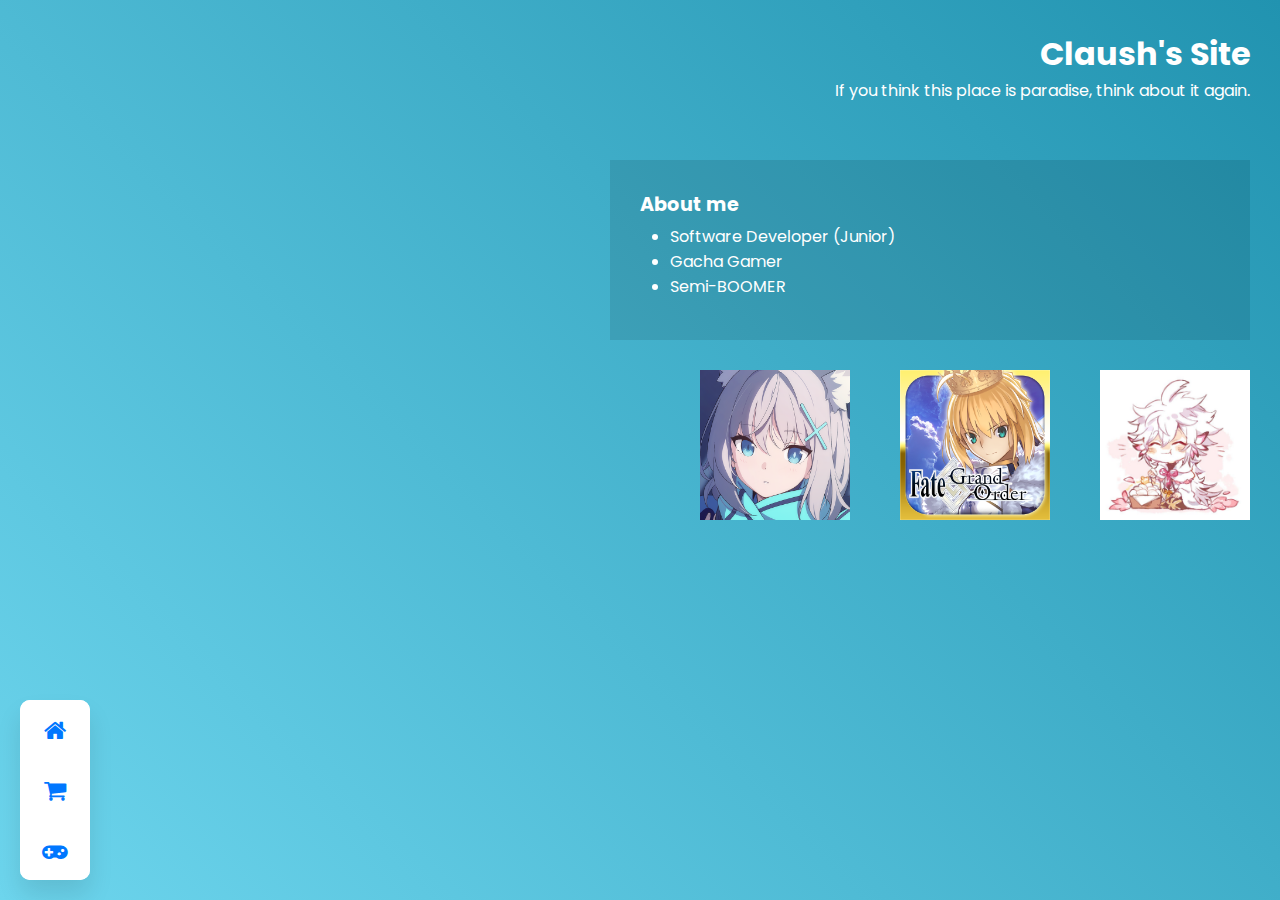
<file: index.html>
<!DOCTYPE html>
<html lang="en">
<head>
    <meta charset="UTF-8">
    <meta http-equiv="X-UA-Compatible" content="IE=edge">
    <meta name="viewport" content="width=device-width, initial-scale=1.0">
    <link rel="stylesheet" href="https://stackpath.bootstrapcdn.com/font-awesome/4.7.0/css/font-awesome.min.css">
    <link rel="stylesheet" href="./assets/css/navigation.css">
    <title>Claush Site - Home</title>
</head>
<body>
    <div class="nav">
        <div class="navigation">
            <ul>
                <li>
                    <a href="#">
                        <span class="icon"><i class="fa fa-home" aria-hidden="true"></i></span>
                        <span class="title">Home</span>
                    </a>
                </li>
                <li>
                    <a href="./services.html">
                        <span class="icon"><i class="fa fa-shopping-cart" aria-hidden="true"></i></span>
                        <span class="title">Services</span>
                    </a>
                </li>
                <li>
                    <a href="./game/game.html">
                        <span class="icon"><i class="fa fa-gamepad" aria-hidden="true"></i></span>
                        <span class="title">Blind Maze</span>
                    </a>
                </li>
            </ul>
        </div>
    </div>
    <div class="content">
        <h1>Claush's Site</h1>
        <p>If you think this place is paradise, think about it again.</p>
        <br>
        <div class="box">
            <span>About me</span>
            <br>
            <ul>
                <li>Software Developer (Junior)</li>
                <li>Gacha Gamer</li>
                <li>Semi-BOOMER</li>
            </ul>
        </div>
        <div class="content1">
            <div class="text-and-transition">
                <p>Best Husbando</p>
            </div>
        </div>
        <div class="content2">
            <div class="text-and-transition">
                <p>The Hell I'm In</p>
            </div>
        </div>
        <div class="content3">
            <div class="text-and-transition">
                <p>New Drug</p>
            </div>
        </div>
    </div>
</body>
</html>
</file>
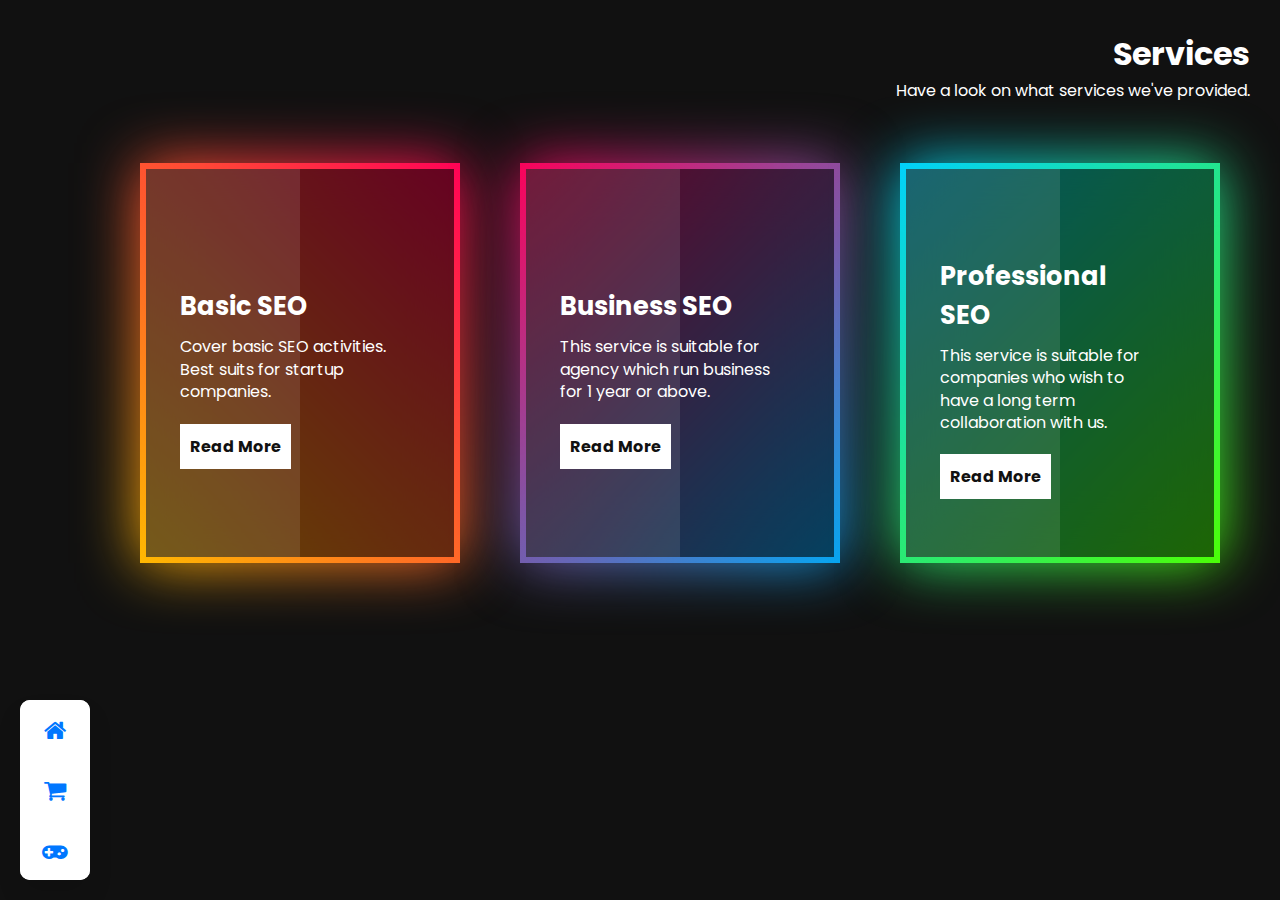
<file: services.html>
<!DOCTYPE html>
<html lang="en">
<head>
    <meta charset="UTF-8">
    <meta http-equiv="X-UA-Compatible" content="IE=edge">
    <meta name="viewport" content="width=device-width, initial-scale=1.0">
    <link rel="stylesheet" href="https://stackpath.bootstrapcdn.com/font-awesome/4.7.0/css/font-awesome.min.css">
    <link rel="stylesheet" href="./assets/css/services.css">
    <title>Claush Site - Custom Services</title>
</head>
<body>
    <div class="nav">
        <div class="navigation">
            <ul>
                <li>
                    <a href="./index.html">
                        <span class="icon"><i class="fa fa-home" aria-hidden="true"></i></span>
                        <span class="title">Home</span>
                    </a>
                </li>
                <li>
                    <a href="#">
                        <span class="icon"><i class="fa fa-shopping-cart" aria-hidden="true"></i></span>
                        <span class="title">Services</span>
                    </a>
                </li>
                <li>
                    <a href="./game/game.html">
                        <span class="icon"><i class="fa fa-gamepad" aria-hidden="true"></i></span>
                        <span class="title">Blind Maze</span>
                    </a>
                </li>
            </ul>
        </div>
    </div>
    <div class="card">
        <div class="content">
            <h1>Services</h1>
            <p>Have a look on what services we've provided.</p>
            <div class="container">
                <div class="box">
                    <span></span>
                    <div class="content">
                        <h2>Basic SEO</h2>
                        <p>Cover basic SEO activities. Best suits for startup companies.</p>
                        <a href="#">Read More</a>
                    </div>
                </div>
                <div class="box">
                    <span></span>
                    <div class="content">
                        <h2>Business SEO</h2>
                        <p>This service is suitable for agency which run business for 1 year or above.</p>
                        <a href="#">Read More</a>
                    </div>
                </div>
                <div class="box">
                    <span></span>
                    <div class="content">
                        <h2>Professional SEO</h2>
                        <p>This service is suitable for companies who wish to have a long term collaboration with us.</p>
                        <a href="#">Read More</a>
                    </div>
                </div>
            </div>
        </div>
    </div>
</body>
</html>
</file>
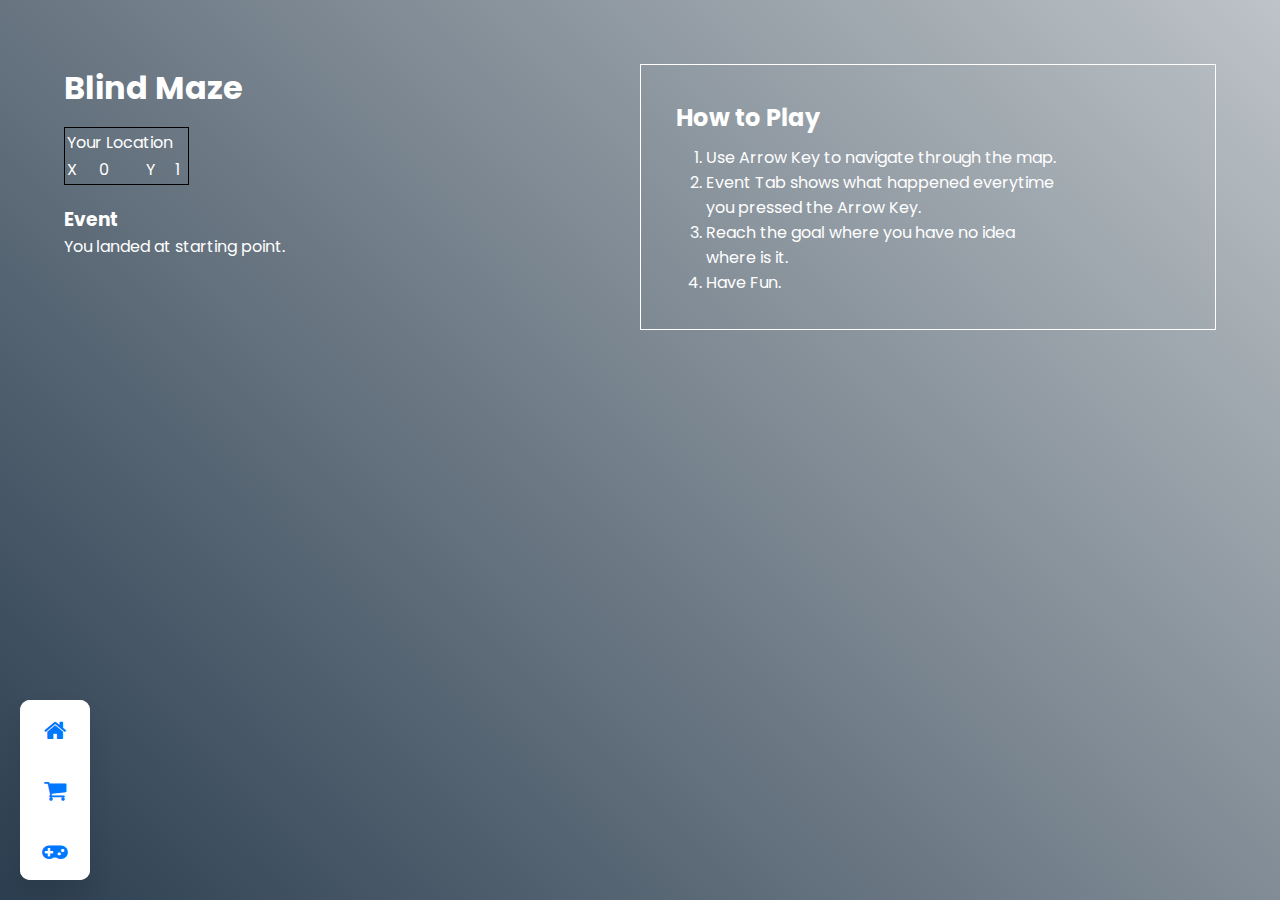
<file: game/game.html>
<!DOCTYPE html>
<html lang="en">
<head>
    <meta charset="UTF-8">
    <meta http-equiv="X-UA-Compatible" content="IE=edge">
    <meta name="viewport" content="width=device-width, initial-scale=1.0">
    <script src="gameControl.js" defer></script>
    <link rel="stylesheet" href="gameStyle.css">
    <link rel="stylesheet" href="https://stackpath.bootstrapcdn.com/font-awesome/4.7.0/css/font-awesome.min.css">
    <link rel="stylesheet" href="./../assets/css/navigation.css">
    <title>Blind Maze</title>
</head>
<body>
    <div class="nav">
        <div class="navigation">
            <ul>
                <li>
                    <a href="./../index.html">
                        <span class="icon"><i class="fa fa-home" aria-hidden="true"></i></span>
                        <span class="title">Home</span>
                    </a>
                </li>
                <li>
                    <a href="./../services.html">
                        <span class="icon"><i class="fa fa-shopping-cart" aria-hidden="true"></i></span>
                        <span class="title">Services</span>
                    </a>
                </li>
                <li>
                    <a href="#">
                        <span class="icon"><i class="fa fa-gamepad" aria-hidden="true"></i></span>
                        <span class="title">Blind Maze</span>
                    </a>
                </li>
            </ul>
        </div>
    </div>
    <div class="container">
        <h1>Blind Maze</h1>
        <table>
            <tr>
                <td colspan="4">Your Location</td>
            </tr>
            <tr>
                <td>X</td>
                <td id="ypos"></td>
                <td>&nbsp;</td>
                <td>Y</td>
                <td id="xpos"></td>
                <td>&nbsp;</td>
            </tr>
        </table>
        <div class="holder">
            <h3>Event</h3>
            <p id="event"></p>
        </div>
    </div>
    <div class="instruction">
        <h2>How to Play</h2>
        <ol>
            <li>Use Arrow Key to navigate through the map.</li>
            <li>Event Tab shows what happened everytime <br> you pressed the Arrow Key.</li>
            <li>Reach the goal where you have no idea <br> where is it.</li>
            <li>Have Fun.</li>
        </ol>
    </div>
</body>
</html>
</file>
<file: assets/css/navigation.css>
@import url('https://fonts.googleapis.com/css2?family=Poppins&display=swap');

* {
    margin: 0;
    padding: 0;
    box-sizing: border-box;
    font-family: 'Poppins', sans-serif;
    user-select: none;
}

html {
    min-height: 100%;
}

body {
    background: linear-gradient(45deg, #6dd5ed, #2193b0);
}

.nav {
    position: absolute;
    bottom: 20px;
    left: 20px;
}

.nav .navigation {
    position: relative;
    width: 70px;
    height: 180px; /* refer to [1]: current 3 */
    background: #fff;
    border-radius: 10px;
    box-shadow: 0 15px 25px rgba(0,0,0,0.1);
}

.nav .navigation ul {
    position: absolute;
    top: 0;
    left: 0;
    width: 100%;
}

.nav .navigation ul li {
    position: relative;
    list-style: none;
    border-radius: 10px;
    width: 70px;
    height: 60px; /* [1] navigation height / number of li element */
    border: 4px solid #fff;
    box-sizing: border-box;
}

.nav .navigation ul li:hover {
    background: #0077ff;
}

.nav .navigation ul li a {
    position: relative;
    display: flex;
    justify-content: center;
    align-items: center;
    width: 100%;
    text-decoration: none;
    color: #0077ff;
    font-weight: 500;
}

.nav .navigation ul li a .icon {
    position: relative;
    display: block;
    line-height: 60px;
    text-align: center;
}

.nav .navigation ul li:hover a .icon {
    color: #fff;
}

.nav .navigation ul li a .icon .fa {
    font-size: 24px;
}

.nav .navigation ul li a .title {
    position: absolute;
    left: 70px;
    display: block;
    background: #fff;
    width: auto;
    padding: 5px 10px;
    transform: translateY(-15%) translateX(0px);
    border-radius: 6px;
    box-shadow: 0 5px 15px rgba(0,0,0,0.1);
    visibility: hidden;
    opacity: 0;
    transition: 0.5%;
}

.nav .navigation ul li:hover a .title {
    transform: translateY(-15%) translateX(10px);
    visibility: visible;
    opacity: 1;
}

.nav .navigation ul li a .title::before {
    content: '';
    position: absolute;
    top: 48%;
    left: -8px;
    width: 12px;
    height: 12px;
    background: #fff;
    transform: rotate(45deg) translateY(-50%);
    border-radius: 2px;
}

.content {
    position: absolute;
    top: 30px;
    right: 30px;
    width: 50%;
    text-align: right;
    color: white;
}

.content .box {
    text-align: left;
    margin-top: 5%;
    float: right;
    width: 100%;
    height: 20vh;
    background: rgba(0,0,0,0.1);
    padding-left: 30px;
    padding-top: 30px;
    transition: 0.5s;
}

.content .box:hover {
    background: rgba(0,0,0,0.6);
}

.content .box span {
    font-size: 1.2em;
    font-weight: bold;
}

.content .box ul {
    float: left;
    padding-top: 5px;
    padding-left: 30px;
}

.content .box li {
    transition: 0.5s;
}

.content .box li:hover {
    transform: translateX(15px);
}

.content1 {
    float: right;
    margin-top: 30px;
    width: 150px;
    height: 150px;
    background: url(./../img/chibi_merlin.jpg);
    background-size: 150px 150px;
}

.content1 .text-and-transition {
    width: inherit;
    height: inherit;
    display: flex;
    justify-content: center;
    align-items: center;
    color: transparent;
    transition: 0.5s;
}

.content1:hover .text-and-transition{
    background-color: rgba(0,0,0,0.6);
    color: white;
}

.content1 .text-and-transition p {
    font-size: 1.0em;
}

.content2 {
    float: right;
    margin-top: 30px;
    margin-right: 50px;
    width: 150px;
    height: 150px;
    background: url(./../img/fgo.png);
    background-size: 150px 150px;
}

.content2 .text-and-transition {
    width: inherit;
    height: inherit;
    display: flex;
    justify-content: center;
    align-items: center;
    color: transparent;
    transition: 0.5s;
}

.content2:hover .text-and-transition{
    background-color: rgba(0,0,0,0.6);
    color: white;
}

.content2 .text-and-transition p {
    font-size: 1.0em;
}

.content3 {
    float: right;
    margin-top: 30px;
    margin-right: 50px;
    width: 150px;
    height: 150px;
    background: url(./../img/ba.png);
    background-size: 150px 150px;
}

.content3 .text-and-transition {
    width: inherit;
    height: inherit;
    display: flex;
    justify-content: center;
    align-items: center;
    color: transparent;
    transition: 0.5s;
}

.content3:hover .text-and-transition{
    background-color: rgba(0,0,0,0.6);
    color: white;
}

.content3 .text-and-transition p {
    font-size: 1.0em;
}
</file>
<file: assets/css/services.css>
@import url('https://fonts.googleapis.com/css2?family=Poppins&display=swap');

* {
    margin: 0;
    padding: 0;
    box-sizing: border-box;
    font-family: 'Poppins', sans-serif;
    user-select: none;
}

body {
    background: #111;
}

.nav {
    position: absolute;
    bottom: 20px;
    left: 20px;
}

.nav .navigation {
    position: relative;
    width: 70px;
    height: 180px;
    background: #fff;
    border-radius: 10px;
    box-shadow: 0 15px 25px rgba(0,0,0,0.1);
}

.nav .navigation ul {
    position: absolute;
    top: 0;
    left: 0;
    width: 100%;
}

.nav .navigation ul li {
    position: relative;
    list-style: none;
    border-radius: 10px;
    width: 70px;
    height: 60px; /* navigation height / number of li element */
    border: 4px solid #fff;
    box-sizing: border-box;
}

.nav .navigation ul li:hover {
    background: #0077ff;
}

.nav .navigation ul li a {
    position: relative;
    display: flex;
    justify-content: center;
    align-items: center;
    width: 100%;
    text-decoration: none;
    color: #0077ff;
    font-weight: 500;
}

.nav .navigation ul li a .icon {
    position: relative;
    display: block;
    line-height: 60px;
    text-align: center;
}

.nav .navigation ul li:hover a .icon {
    color: #fff;
}

.nav .navigation ul li a .icon .fa {
    font-size: 24px;
}

.nav .navigation ul li a .title {
    position: absolute;
    left: 70px;
    display: block;
    background: #fff;
    width: auto;
    padding: 5px 10px;
    transform: translateY(-15%) translateX(0px);
    border-radius: 6px;
    box-shadow: 0 5px 15px rgba(0,0,0,0.1);
    visibility: hidden;
    opacity: 0;
    transition: 0.5%;
}

.nav .navigation ul li:hover a .title {
    transform: translateY(-15%) translateX(10px);
    visibility: visible;
    opacity: 1;
}

.nav .navigation ul li a .title:before {
    content: '';
    position: absolute;
    top: 48%;
    left: -8px;
    width: 12px;
    height: 12px;
    background: #fff;
    transform: rotate(45deg) translateY(-50%);
    border-radius: 2px;
}

.content {
    position: absolute;
    top: 30px;
    right: 30px;
    text-align: right;
    color: white;
}

.card {
    display: flex;
    justify-content: center;
    align-items: center;
}

.card .container {
    position: relative;
    display: flex;
    justify-content: center;
    align-items: center;
    padding: 40px 0;
    flex-wrap: wrap;
}

.card .container .box {
    position: relative;
    width: 320px;
    height: 400px;
    color: #fff;
    background: #111;
    display: flex;
    justify-content: center;
    align-items: center;
    margin: 20px 30px;
    transition: 0.5s;
}

.card .container .box:hover {
    transform: translateY(-20px);
}

.card .container .box::before {
    content: '';
    position: absolute;
    top: 0;
    left: 0;
    width: 100%;
    height: 100%;
    background: linear-gradient(45deg, #ffbc00, #ff0058);
}

.card .container .box::after {
    content: '';
    position: absolute;
    top: 0;
    left: 0;
    width: 100%;
    height: 100%;
    background: linear-gradient(45deg, #ffbc00, #ff0058);
    filter: blur(30px);
}

.card .container .box:nth-child(2)::before,
.card .container .box:nth-child(2)::after {
    background: linear-gradient(315deg,#03a9f4, #ff0058);
}

.card .container .box:nth-child(3)::before,
.card .container .box:nth-child(3)::after {
    background: linear-gradient(315deg,#4dff03, #00d0ff);
}

.card .container .box span {
    position: absolute;
    top: 6px;
    left: 6px;
    right: 6px;
    bottom: 6px;
    background: rgba(0,0,0,0.6);
    z-index: 2;
}

.card .container .box span::before {
    content: '';
    position: absolute;
    top: 0;
    left: 0;
    width: 50%;
    height: 100%;
    background: rgba(255,255,255,0.1);
    pointer-events: none;
}

.card .container .box .content {
    position: relative;
    text-align: left;
    z-index: 10;
    padding: 20px 40px;
    margin-left: 30px;
    margin-bottom: 30px;
}
.card .container .box .content h2 {
    font-size: 1.6em;
    color: #fff;
    margin-bottom: 10px;
}

.card .container .box .content p {
    font-size: 1em;
    color: #fff;
    margin-bottom: 20px;
    line-height: 1.4em;
}

.card .container .box .content a {
    display: inline-block;
    font-size: 1em;
    color: #111;
    background: #fff;
    padding: 10px;
    text-decoration: none;
    font-weight: 700;
}
</file>
<file: game/gameStyle.css>
* {
    user-select: none;
}

body {
    margin: 5%;
    background: linear-gradient(45deg, #2c3e50, #bdc3c7) !important;
}

.container {
    width: 50%;
    float: left;
}

.container h1 {
    color: white;
    padding-bottom: 15px;
}

table {
    border: 1px solid black;
    color: white;
}

.holder { 
    padding-top: 20px;
    color: white;
}

.instruction {
    float: right;
    width: 50%;
    color: white;
    border: 1px solid white;
    padding: 3%;
}

.instruction ol {
    margin-top: 10px;
    padding-left: 30px;
}
</file>
